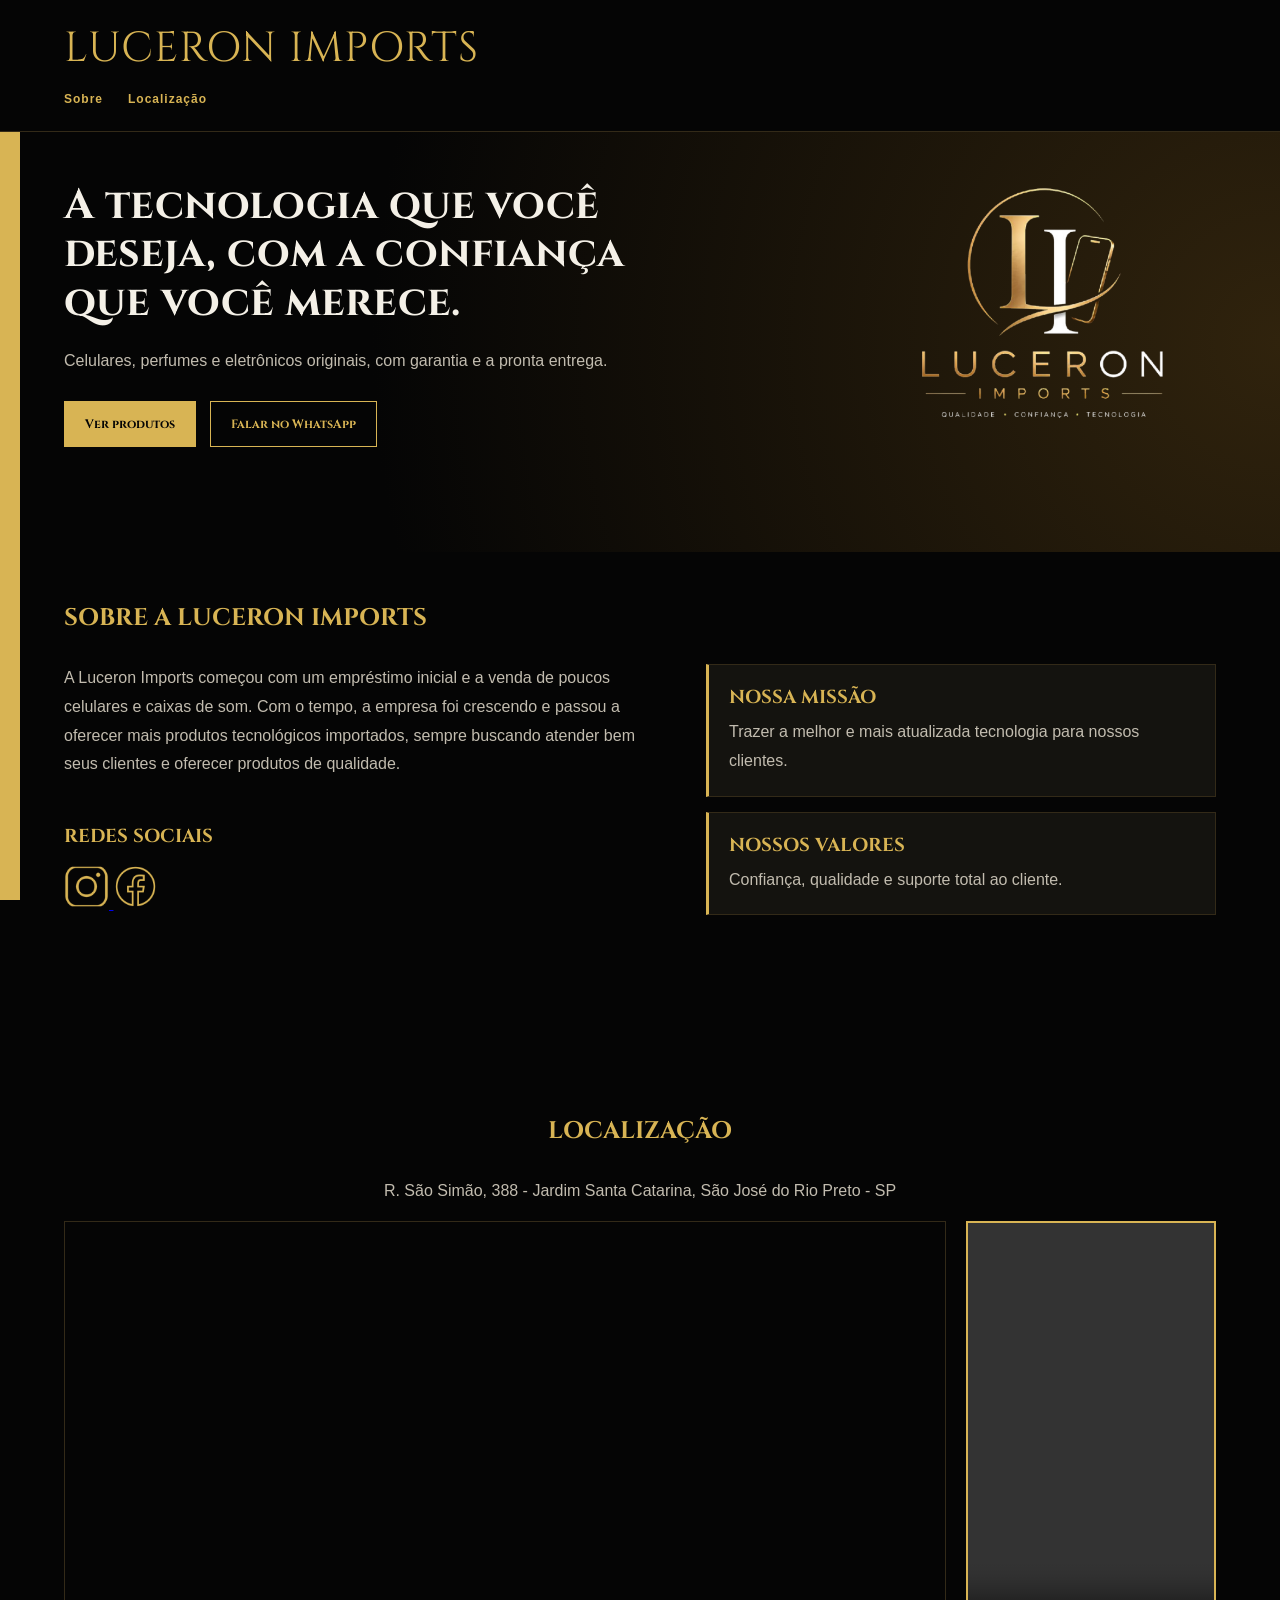
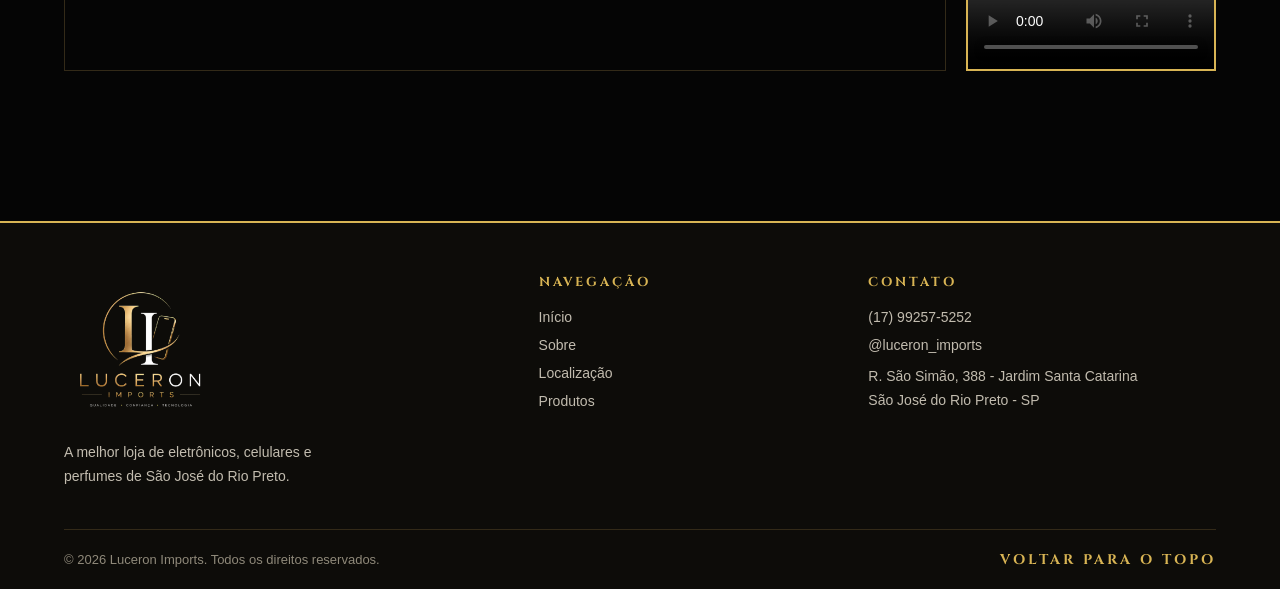
<file: index.html>
<!DOCTYPE html>
<html lang="pt-br">
<head>
    <meta charset="UTF-8">
    <meta name="viewport" content="width=device-width, initial-scale=1.0">
    <title>Luceron Imports</title>

    <link href="https://fonts.googleapis.com/css2?family=Cinzel:wght@400;600;700&display=swap" rel="stylesheet">

    <link rel="stylesheet" href="style.css">
</head>
<body>

    <div class="cabecalho" id="top">
        <img class="logo" src="LOGO.png" alt="Logo Luceron Imports">
        <p class="nome-marca">LUCERON IMPORTS</p>

        <div class="menu">
            <a href="#sobre">Sobre</a>
            <a href="#localizacao">Localização</a>
        </div>
    </div>

    <div class="inicio">
        <h1>A tecnologia que você deseja, com a confiança que você merece.</h1>
        <p>Celulares, perfumes e eletrônicos originais, com garantia e a pronta entrega.</p>
        <a href="produtos.html" class="botao">Ver produtos</a>
        <a href="https://wa.me/5517992575252" class="botao botao-contorno">Falar no WhatsApp</a>
    </div>

    

   <!-- ========== SOBRE A LUCERON ========== -->
    
<div class="bloco" id="sobre">

    <!-- título da seção -->
    <h2>SOBRE A LUCERON IMPORTS</h2>

    <div class="sobre-colunas">

    <!-- COLUNA DA ESQUERDA -->
    <div class="sobre-esquerda">

        <div class="sobre-texto">
            <p>
                A Luceron Imports começou com um empréstimo inicial e a venda de poucos celulares e caixas de som. Com o tempo, a empresa foi crescendo e passou a oferecer mais produtos tecnológicos importados, sempre buscando atender bem seus clientes e oferecer produtos de qualidade.
            </p>
        </div>

        <!-- REDES SOCIAIS -->
        <div class="redes-sociais">

            <h3>REDES SOCIAIS</h3>

            <a href="https://www.instagram.com/luceron_imports/"
               target="_blank">

                <img src="instagram-dourado.png"
                     alt="Instagram"
                     class="icone-rede">

            </a>

                     
            <a href="https://www.facebook.com/people/Luceron-Imports/61591384157740/"
               target="_blank">

                <img src="facebook-dourado.png"
                     alt="Facebook"
                     class="icone-rede">

            </a>

        </div>

        

    </div>

        <!-- COLUNA DA DIREITA -->
        <div class="sobre-cartoes">
            
            <div class="cartao">
                <h3>NOSSA MISSÃO</h3>
                <p>Trazer a melhor e mais atualizada tecnologia para nossos clientes.</p>
            </div>

            <div class="cartao">
                <h3>NOSSOS VALORES</h3>
                <p>Confiança, qualidade e suporte total ao cliente.</p>
            </div>

            </div>
        </div>
    </div>


  <!-- MAPA E VÍDEO -->

<div class="bloco localizacao" id="localizacao">
    <h2>LOCALIZAÇÃO</h2>

    <p>
        R. São Simão, 388 - Jardim Santa Catarina,
        São José do Rio Preto - SP
    </p>

    <div class="localizacao-conteudo">

        <iframe
            src="https://www.google.com/maps?q=R.+S%C3%A3o+Sim%C3%A3o,+388+-+Jardim+Santa+Catarina,+S%C3%A3o+Jos%C3%A9+do+Rio+Preto+-+SP&amp;output=embed"
            title="Localização da Luceron Imports"
            height="300"
            allowfullscreen
            loading="lazy"
            referrerpolicy="no-referrer-when-downgrade">
        </iframe>

        <video
            class="video-loja"
            controls
            width="250"
            playsinline
            preload="metadata">
            <source src="Luceron_Loja.mp4" type="video/mp4">
        </video>

    </div>
</div>

     <!-- ========== RODAPÉ ========== -->
<div class="rodape">

    <!-- essa caixa segura as 3 colunas lado a lado -->
    <div class="rodape-colunas">

        <!-- COLUNA 1: a logo e a frase -->
        <div class="rodape-marca">
            <img src="LOGO.png" alt="Logo Luceron Imports" class="rodape-logo">
            <p class="rodape-frase">A melhor loja de eletrônicos, celulares e perfumes de São José do Rio Preto.</p>
        </div>

        <!-- COLUNA 2: links para as partes do site -->
        <div class="rodape-coluna">
            <h4>NAVEGAÇÃO</h4>
            <a href="#top">Início</a>
            <a href="#sobre">Sobre</a>
            <a href="#localizacao">Localização</a>
            <a href="produtos.html">Produtos</a>
        </div>

        <!-- COLUNA 3: contato -->
        <div class="rodape-coluna">
            <h4>CONTATO</h4>
            <a href="https://wa.me/5517992575252" target="_blank">(17) 99257-5252</a>
            <a href="https://www.instagram.com/luceron_imports/" target="_blank">@luceron_imports</a>
            <p>R. São Simão, 388 - Jardim Santa Catarina<br>São José do Rio Preto - SP</p>
        </div>

    </div>

    <!-- barra de baixo: direitos reservados na esquerda e o link dourado na direita -->
    <div class="rodape-baixo">
        <p>© 2026 Luceron Imports. Todos os direitos reservados.</p>
        <a href="#top" class="voltar-topo">VOLTAR PARA O TOPO</a>
    </div>

</div>

</body>
</html>
</file>
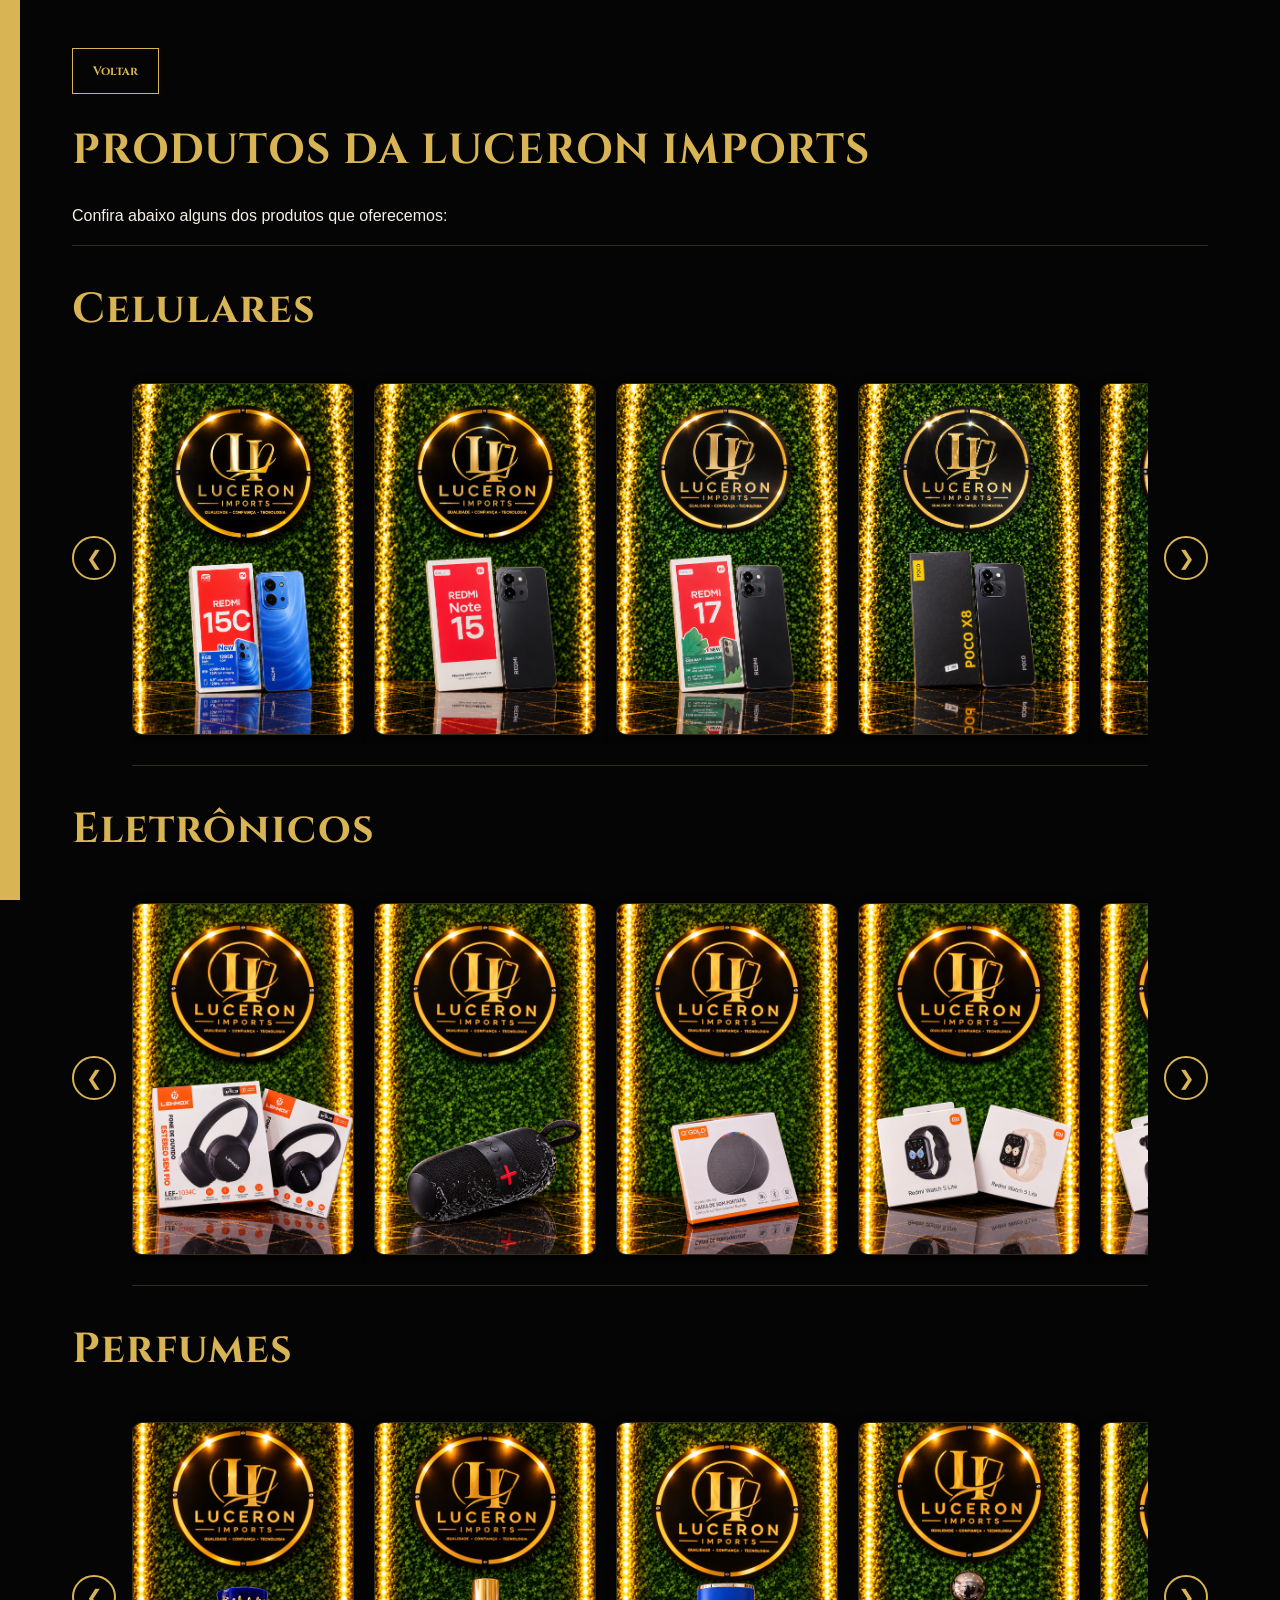
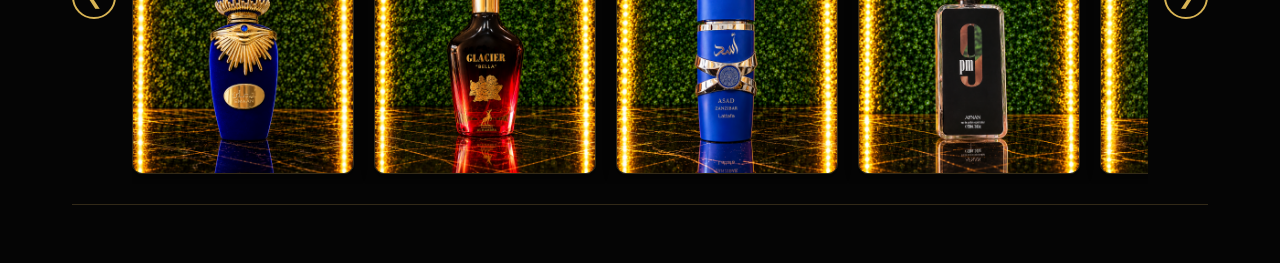
<file: produtos.html>
<!DOCTYPE html>
<html lang="pt-br">
<head>
    <meta charset="UTF-8">
    <meta name="viewport" content="width=device-width, initial-scale=1.0">
    <title>Produtos da Luceron Imports</title>


    <link href="https://fonts.googleapis.com/css2?family=Cinzel:wght@400;600;700&display=swap" rel="stylesheet">

    <link rel="stylesheet" href="produtos.css">
</head>
<body>

    <a href="index.html" class="botao botao-contorno">Voltar</a>
    <h1>PRODUTOS DA LUCERON IMPORTS</h1>
    <p>Confira abaixo alguns dos produtos que oferecemos:</p>
    <hr>
          

    <h2><b>Celulares</b></h2>
     <div class="carrossel">


        <div class="lista-produtos1" id="listaCelulares">

            <div class="produto1">
                <img src="REDMI15C.jpeg" alt="Celular 1">
                <div class="info">
                    <div class="info-conteudo">
                        <h3>Redmi 15C com NFC</h3>
                        <p>128GB de Armazenamento</p>
                        <p>4GB de RAM</p>
                        <p class="preco">Preço: R$ 949,99</p>
                        <a href="https://wa.me/5517992575252?text=Olá Luceron Imports! Tenho interesse no Redmi 15C e gostaria de mais informações." class="btn-whatsapp">Falar no WhatsApp</a>
                    </div>
                </div>
            </div>

            <div class="produto1">
                <img src="redmi15normal.png" alt="Celular 2">
                <div class="info">
                    <div class="info-conteudo">
                        <h3>Redmi 15</h3>
                        <p>256GB de Armazenamento</p>
                        <p>8GB de RAM</p>
                        <p class="preco">Preço: R$ 1599,99</p>
                        <a href="https://wa.me/5517992575252?text=Olá Luceron Imports! Tenho interesse no Redmi 15 e gostaria de mais informações." class="btn-whatsapp">Falar no WhatsApp</a>
                    </div>
                </div>
            </div>

            <div class="produto1">
                <img src="redmi17.png" alt="Celular 3">
                <div class="info">
                    <div class="info-conteudo">
                        <h3>Redmi 17</h3>
                        <p>256GB de Armazenamento</p>
                        <p>6GB de RAM</p>
                        <p class="preco">Preço: R$ 1699,99</p>
                        <a href="https://wa.me/5517992575252?text=Olá Luceron Imports! Tenho interesse no Redmi 17 e gostaria de mais informações." class="btn-whatsapp">Falar no WhatsApp</a>
                    </div>
                </div>
            </div>

            <div class="produto1">
                <img src="pocox8.png" alt="Celular 4">
                <div class="info">
                    <div class="info-conteudo">
                        <h3>Poco X8</h3>
                        <p>256GB de Armazenamento</p>
                        <p>8GB RAM</p>
                        <p class="preco">Preço: R$ 1999,99</p>
                       
                        <a href="https://wa.me/5517992575252?text=Olá Luceron Imports! Tenho interesse no Poco X8 e gostaria de mais informações." class="btn-whatsapp">Falar no WhatsApp</a>
                    </div>
                </div>
            </div>

            <div class="produto1">
                <img src="pocox8pro.png" alt="Celular 5">
                <div class="info">
                    <div class="info-conteudo">
                        <h3>Poco X8 Pro</h3>
                        <p>512GB de Armazenamento</p>
                        <p>12GB de RAM</p>
                        <p class="preco">Preço: R$ 2749,99</p>
                        <a href="https://wa.me/5517992575252?text=Olá Luceron Imports! Tenho interesse no Poco X8 Pro e gostaria de mais informações." class="btn-whatsapp">Falar no WhatsApp</a>
                    </div>
                </div>
            </div>

            <div class="produto1">
                <img src="pococ85.png" alt="Celular 6">
                <div class="info">
                    <div class="info-conteudo">
                        <h3>Poco C85</h3>
                        <p>256GB de Armazenamento</p>
                        <p>8GB de RAM</p>
                        <p class="preco">Preço: R$ 1299,99</p>
                        <a href="https://wa.me/5517992575252?text=Olá Luceron Imports! Tenho interesse no Poco C85 256GB e 8GB de RAM e gostaria de mais informações." class="btn-whatsapp">Falar no WhatsApp</a>

                        <p>128GB de Armazenamento</p>
                        <p>4GB de RAM</p>
                        <p class="preco">Preço: R$ 949,99</p>
                        <a href="https://wa.me/5517992575252?text=Olá Luceron Imports! Tenho interesse no Poco C85 128GB e 4GB de RAM e gostaria de mais informações." class="btn-whatsapp">Falar no WhatsApp</a>
                    </div>
                </div>
            </div>

            <div class="produto1">
                <img src="pococ71.png" alt="Celular 7">
                <div class="info">
                    <div class="info-conteudo">
                        <h3>Poco C71</h3>
                        <p>128GB de Armazenamento</p>
                        <p>4GB de RAM</p>
                        <p class="preco">Preço: R$ 899,99</p>
                        <a href="https://wa.me/5517992575252?text=Olá Luceron Imports! Tenho interesse no Poco C71 e gostaria de mais informações." class="btn-whatsapp">Falar no WhatsApp</a>
                    </div>
                </div>
            </div>
    

        </div>
        <button class="seta seta-direita" id="setaDireita" aria-label="Avançar">&#10095;</button>
        <button class="seta seta-esquerda" id="setaEsquerda" aria-label="Voltar">&#10094;</button>
    <hr>
        
    <script>
        const lista = document.getElementById("listaCelulares");
        const setaDireita = document.getElementById("setaDireita");
        const setaEsquerda = document.getElementById("setaEsquerda");

        setaDireita.addEventListener("click", function () {
            lista.scrollBy({ left: 480, behavior: "smooth" });
        });

        setaEsquerda.addEventListener("click", function () {
            lista.scrollBy({ left: -480, behavior: "smooth" });
        });
    </script>
    
    </div>

    <div>
          <h2><b>Eletrônicos</b></h2>
            <div class="carrossel3">
                
                <div class="lista-produtos3" id="listaEletronicos">

                    <div class="produto3">
                        <img src="Fonesemfio.jpeg" alt="Fones de Ouvido Sem Fio">
                        <div class="info">
                            <div class="info-conteudo">
                                <h3>Fone de Ouvido Sem Fio LEHMOX</h3>
                                <p class="preco">Preço: R$ 79,90</p>
                                <a href="https://wa.me/5517992575252?text=Olá Luceron Imports! Tenho interesse no Fone de Ouvido Sem Fio LEHMOX e gostaria de mais informações." class="btn-whatsapp">Falar no WhatsApp</a>
                            </div>
                        </div>
                    </div>

                    <div class="produto3">
                        <img src="Caixadesomsemfio.png" alt="Caixa de Som Sem Fio">
                        <div class="info">
                            <div class="info-conteudo">
                                <h3>Caixa de Som Sem Fio H'MASTON</h3>
                                <p class="preco">Preço: R$ 199,90</p>
                                <a href="https://wa.me/5517992575252?text=Olá Luceron Imports! Tenho interesse na Caixa de Som Sem Fio H'MASTON e gostaria de mais informações." class="btn-whatsapp">Falar no WhatsApp</a>
                            </div>
                        </div>
                    </div>

                    <div class="produto3">
                        <img src="Caixadesomportátil.png" alt="Caixa de Som Portátil">
                        <div class="info">
                            <div class="info-conteudo">
                                <h3>Caixa de Som Portátil A'GOLD</h3>
                                <p class="preco">Preço: R$ 149,90</p>
                                <a href="https://wa.me/5517992575252?text=Olá Luceron Imports! Tenho interesse na Caixa de Som Portátil e gostaria de mais informações." class="btn-whatsapp">Falar no WhatsApp</a>
                            </div>
                        </div>
                    </div>

                    <div class="produto3">
                        <img src="relógios.png" alt="Relógio">
                        <div class="info">
                            <div class="info-conteudo">
                                <h3>Relógio Watch 5 Lite</h3>
                                <p class="preco">Preço: R$ 399,99</p>
                                <a href="https://wa.me/5517992575252?text=Olá Luceron Imports! Tenho interesse no Relógio Watch 5 Lite e gostaria de mais informações." class="btn-whatsapp">Falar no WhatsApp</a>
                            </div>
                        </div>
                    </div>

                    <div class="produto3">
                        <img src="redmi buds 6 play.png" alt="Fones de Ouvido Sem Fio">
                        <div class="info">
                            <div class="info-conteudo">
                                <h3>Redmi Buds 6 Play</h3>
                                <p class="preco">Preço: R$ 149,90</p>
                                <a href="https://wa.me/5517992575252?text=Olá Luceron Imports! Tenho interesse no Redmi Buds 6 Play e gostaria de mais informações." class="btn-whatsapp">Falar no WhatsApp</a>
                            </div>
                        </div>
                    </div>

                    <div class="produto3">
                        <img src="JBL GO5.png" alt="Caixinha de som JBL GO5">
                        <div class="info">
                            <div class="info-conteudo">
                                <h3>JBL GO5</h3>
                                <p class="preco">Preço: R$ 399,99</p>
                                <a href="https://wa.me/5517992575252?text=Olá Luceron Imports! Tenho interesse no JBL GO5 e gostaria de mais informações." class="btn-whatsapp">Falar no WhatsApp</a>
                            </div>
                        </div>
                    </div>

                    <div class="produto3">
                        <img src="Caixadesomsemfio2.png" alt="Caixinha de som Sem Fio">
                        <div class="info">
                            <div class="info-conteudo">
                                <h3>Mini Caixa de Som</h3>
                                <p class="preco">Preço: R$ 49,99</p>
                                <a href="https://wa.me/5517992575252?text=Olá Luceron Imports! Tenho interesse na Mini caixa de som e gostaria de mais informações." class="btn-whatsapp">Falar no WhatsApp</a>
                            </div>
                        </div>
                    </div>
                

                    <div class="produto3">
                        <img src="Fonelef1017.png" alt="Fones de Ouvido Sem Fio">
                        <div class="info">
                            <div class="info-conteudo">
                                <h3>Wireless Headphones LEF-1017</h3>
                                <p class="preco">Preço: R$ 69,99</p>
                                <a href="https://wa.me/5517992575252?text=Olá Luceron Imports! Tenho interesse nos Wireless Headphones LEF-1017 e gostaria de mais informações." class="btn-whatsapp">Falar no WhatsApp</a>
                            </div>
                        </div>
                    </div>

        </div>
        <button class="seta seta-direita3" id="setaDireita3" aria-label="Avançar">&#10095;</button>
        <button class="seta seta-esquerda3" id="setaEsquerda3" aria-label="Voltar">&#10094;</button>
    <hr>


        <script>
            const lista3 = document.getElementById("listaEletronicos");
            const setaDireita3 = document.getElementById("setaDireita3");
            const setaEsquerda3 = document.getElementById("setaEsquerda3");

            setaDireita3.addEventListener("click", function () {
                lista3.scrollBy({ left: 480, behavior: "smooth" });
            });

            setaEsquerda3.addEventListener("click", function () {
                lista3.scrollBy({ left: -480, behavior: "smooth" });
            });

        </script>

        </div>

    </div>

    <div>
    <h2><b>Perfumes</b></h2>
    <div class="carrossel2">

    <!--1-->
        <div class="lista-produtos2" id="listaPerfumes">
            <div class="produto2">
                <img src="emaan.png" alt="Perfume 1">
                <div class="info">
                    <div class="info-conteudo">
                        <h3>Emaan AI Lail</h3>
                        <p class="preco">Preço: R$ 249,90</p>
                        <a href="https://wa.me/5517992575252?text=Olá Luceron Imports! Tenho interesse no Perfume Emaan AI Lail e gostaria de mais informações." class="btn-whatsapp">Falar no WhatsApp</a>
                    </div>
                </div>
            </div>  
     <!--2-->
        <div class="produto2">
                <img src="Glacier.png" alt="Perfume 2">
                <div class="info">
                    <div class="info-conteudo">
                        <h3>Glacier Bella</h3>
                        <p class="preco">Preço: R$ 249,90</p>
                        <a href="https://wa.me/5517992575252?text=Olá Luceron Imports! Tenho interesse no Perfume Glacier Bella e gostaria de mais informações." class="btn-whatsapp">Falar no WhatsApp</a>
                    </div>
                </div>
            </div>
    <!--3-->
            <div class="produto2">
                <img src="Asad.png" alt="Perfume 3">
                <div class="info">
                    <div class="info-conteudo">
                        <h3>Asad Zanzibar</h3>
                        <p class="preco">Preço: R$ 279,90</p>
                        <a href="https://wa.me/5517992575252?text=Olá Luceron Imports! Tenho interesse no Perfume Asad Zanzibar e gostaria de mais informações." class="btn-whatsapp">Falar no WhatsApp</a>
                    </div>
                </div>
            </div>
    <!--4-->

            <div class="produto2">
                <img src="afnan9pm.png" alt="Perfume 4">
                <div class="info">
                    <div class="info-conteudo">
                        <h3>Afnan 9PM</h3>
                        <p class="preco">Preço: R$ 349,99</p>
                        <a href="https://wa.me/5517992575252?text=Olá Luceron Imports! Tenho interesse no Perfume Afnan 9PM e gostaria de mais informações." class="btn-whatsapp">Falar no WhatsApp</a>
                    </div>
                </div>
            </div>
    <!--5-->

            <div class="produto2">
                <img src="asadelixir.jpeg" alt="Perfume 5">
                <div class="info">
                    <div class="info-conteudo">
                        <h3>Asad Elixir</h3>
                        <p class="preco">Preço: R$ 349,90</p>
                        <a href="https://wa.me/5517992575252?text=Olá Luceron Imports! Tenho interesse no Perfume Asad Elixir e gostaria de mais informações." class="btn-whatsapp">Falar no WhatsApp</a>
                    </div>
                </div>
            </div>
    <!--6-->
            <div class="produto2">
                <img src="Fakhargold.jpeg" alt="Perfume 6">
                <div class="info">
                    <div class="info-conteudo">
                        <h3>Fakhar Gold</h3>
                        <p class="preco">Preço: R$ 279,90</p>
                        <a href="https://wa.me/5517992575252?text=Olá Luceron Imports! Tenho interesse no Perfume Fakhar Gold e gostaria de mais informações." class="btn-whatsapp">Falar no WhatsApp</a>
                    </div>
                </div>
            </div>
    <!--7-->
  
            <div class="produto2">
                <img src="Lataffaafeef.jpeg" alt="Perfume 7">
                <div class="info">
                    <div class="info-conteudo">
                        <h3>Lataffa Afeef</h3>
                        <p class="preco">Preço: R$ 549,99</p>
                        <a href="https://wa.me/5517992575252?text=Olá Luceron Imports! Tenho interesse no Perfume Lataffa Afeef e gostaria de mais informações." class="btn-whatsapp">Falar no WhatsApp</a>
                    </div>
                </div>
            </div>
    <!--8-->

            <div class="produto2">
                <img src="LataffaAloud.jpeg" alt="Perfume 8">
                <div class="info">
                    <div class="info-conteudo">
                        <h3>Lataffa Badete Al oud For Gloury</h3>
                        <p class="preco">Preço: R$ 199,99</p>
                        <a href="https://wa.me/5517992575252?text=Olá Luceron Imports! Tenho interesse no Perfume Lataffa Badete Al oud For Gloury e gostaria de mais informações." class="btn-whatsapp">Falar no WhatsApp</a>
                    </div>
                </div>
            </div>
    <!--9-->

            <div class="produto2">
                <img src="LataffaAmethyst.jpeg" alt="Perfume 9">
                <div class="info">
                    <div class="info-conteudo">
                        <h3>Lataffa BADEE al oud Amethyst</h3>
                        <p class="preco">Preço: R$ 199,99</p>
                        <a href="https://wa.me/5517992575252?text=Olá Luceron Imports! Tenho interesse no Perfume Lataffa BADEE al oud Amethyst e gostaria de mais informações." class="btn-whatsapp">Falar no WhatsApp</a>
                    </div>
                </div>
            </div>
    <!--10-->

            <div class="produto2">
                <img src="lataffamaahir.jpeg" alt="Perfume 10">
                <div class="info">
                    <div class="info-conteudo">
                        <h3>Lataffa Maahir</h3>
                        <p class="preco">Preço: R$ 279,90</p>
                        <a href="https://wa.me/5517992575252?text=Olá Luceron Imports! Tenho interesse no Perfume Lataffa Maahir e gostaria de mais informações." class="btn-whatsapp">Falar no WhatsApp</a>
                    </div>
                </div>
            </div>
    <!--11-->

            <div class="produto2">
                <img src="LataffaYara.jpeg" alt="Perfume 11">
                <div class="info">
                    <div class="info-conteudo">
                        <h3>Lataffa Yara</h3>
                        <p class="preco">Preço: R$ 279,99</p>
                        <a href="https://wa.me/5517992575252?text=Olá Luceron Imports! Tenho interesse no Perfume Lataffa Yara e gostaria de mais informações." class="btn-whatsapp">Falar no WhatsApp</a>
                    </div>
                </div>
            </div>
    <!--12-->
  
            <div class="produto2">
                <img src="Lataffayaracandy.jpeg" alt="Perfume 12">
                <div class="info">
                    <div class="info-conteudo">
                        <h3>Lataffa Yara Candy</h3>
                        <p class="preco">Preço: R$ 279,99</p>
                        <a href="https://wa.me/5517992575252?text=Olá Luceron Imports! Tenho interesse no Perfume Lataffa Yara Candy e gostaria de mais informações." class="btn-whatsapp">Falar no WhatsApp</a>
                    </div>
                </div>
            </div>
    <!--13-->

            <div class="produto2">
                <img src="Lataffayaramoi.jpeg" alt="Perfume 13">
                <div class="info">
                    <div class="info-conteudo">
                        <h3>Lataffa Yara Moi</h3>
                        <p class="preco">Preço: R$ 279,99</p>
                        <a href="https://wa.me/5517992575252?text=Olá Luceron Imports! Tenho interesse no Perfume Lataffa Yara Moi e gostaria de mais informações." class="btn-whatsapp">Falar no WhatsApp</a>
                    </div>
                </div>
            </div>
    <!--14-->

            <div class="produto2">
                <img src="Lataffayaratous.jpeg" alt="Perfume 14">
                <div class="info">
                    <div class="info-conteudo">
                        <h3>Lataffa Yara Tous</h3>
                        <p class="preco">Preço: R$ 279,90</p>
                        <a href="https://wa.me/5517992575252?text=Olá Luceron Imports! Tenho interesse no Perfume Lataffa Yara Tous e gostaria de mais informações." class="btn-whatsapp">Falar no WhatsApp</a>
                    </div>
                </div>
            </div>
    <!--15-->

            <div class="produto2">
                <img src="mawwalabadeya.jpeg" alt="Perfume 15">
                <div class="info">
                    <div class="info-conteudo">
                        <h3>Mawwal Abadeya</h3>
                        <p class="preco">Preço: R$ 249,90</p>
                        <a href="https://wa.me/5517992575252?text=Olá Luceron Imports! Tenho interesse no Perfume Mawwal Abadeya e gostaria de mais informações." class="btn-whatsapp">Falar no WhatsApp</a>
                    </div>
                </div>
            </div>
    <!--16-->

            <div class="produto2">
                <img src="Sabahdelilah.jpeg" alt="Perfume 16">
                <div class="info">
                    <div class="info-conteudo">
                        <h3>Sabah al Ward Delilah</h3>
                        <p class="preco">Preço: R$ 279,90</p>
                        <a href="https://wa.me/5517992575252?text=Olá Luceron Imports! Tenho interesse no Perfume Sabah al Ward Delilah e gostaria de mais informações." class="btn-whatsapp">Falar no WhatsApp</a>
                    </div>
                </div>
            </div>
    <!--17-->

            <div class="produto2">
                <img src="Silverscent.jpeg" alt="Perfume 17">
                <div class="info">
                    <div class="info-conteudo">
                        <h3>Silver Scent</h3>
                        <p class="preco">Preço: R$ 249,90</p>
                        <a href="https://wa.me/5517992575252?text=Olá Luceron Imports! Tenho interesse no Perfume Silver Scent e gostaria de mais informações." class="btn-whatsapp">Falar no WhatsApp</a>
                    </div>
                </div>
            </div>
    <!--18-->

            <div class="produto2">
                <img src="sultanailain.png" alt="Perfume 18">
                <div class="info">
                    <div class="info-conteudo">
                        <h3>Sultan AI Lail</h3>
                        <p class="preco">Preço: R$ 199,90</p>
                        <a href="https://wa.me/5517992575252?text=Olá Luceron Imports! Tenho interesse no Perfume Sultan AI Lail e gostaria de mais informações." class="btn-whatsapp">Falar no WhatsApp</a>
                    </div>
                </div>
            </div>

        </div>
        <button class="seta seta-direita2" id="setaDireita2" aria-label="Avançar">&#10095;</button>
        <button class="seta seta-esquerda2" id="setaEsquerda2" aria-label="Voltar">&#10094;</button>

            <script>
            const lista2 = document.getElementById("listaPerfumes");
            const setaDireita2 = document.getElementById("setaDireita2");
            const setaEsquerda2 = document.getElementById("setaEsquerda2");

            setaDireita2.addEventListener("click", function () {
                lista2.scrollBy({ left: 480, behavior: "smooth" });
            });

            setaEsquerda2.addEventListener("click", function () {
                lista2  .scrollBy({ left: -480, behavior: "smooth" });
            });
            </script>
    </div>
    </div>
    


    <hr>


</body>
</html>
</file>
<file: style.css>
/* ----- BASE DA PÁGINA ----- */

* {
    margin: 0;
    padding: 0;
    box-sizing: border-box;
}

html {
    scroll-behavior: smooth;
}

body {
    background-color: #050505;
    color: #f4f0e7;
    font-family: Arial, sans-serif;
}

/* ----- FAIXA DOURADA ----- */

body::before {
    content: "";
    position: fixed;
    top: 0;
    left: 0;
    width: 20px;
    height: 100%;
    background-color: #d8b454;
}

/* ----- CABEÇALHO ----- */

.cabecalho {
    position: relative;
    padding: 10px 5%;
    background-color: #050505;
    border-bottom: 1px solid #332a18;
}

.logo {
    position: absolute;
    top: 150px;
    right: 7%;
    width: 300px;
    z-index: 2;
}

.nome-marca {
    font-family: "Cinzel", serif;
    font-size: 42px;
    letter-spacing: 1px;
    color: #d8b454;
    margin: 10px 0;
}

.menu {
    display: flex;
    gap: 25px;
    flex-wrap: wrap;
    margin: 15px 0;
}

.menu a {
    color: #d8b454;
    text-decoration: none;
    font-size: 12px;
    font-weight: bold;
    letter-spacing: 1px;
}

.menu a:hover {
    color: #fff0b3;
}

/* ----- INÍCIO ----- */

.inicio {
    min-height: 420px;
    padding: 50px 5%;
    background: radial-gradient(circle at right, #30230d, #050505 70%);
}

.inicio h1 {
    max-width: 650px;
    font-family: "Cinzel", serif;
    font-size: 42px;
    line-height: 1.15;
    color: #f4f0e7;
    margin-bottom: 20px;
}

.inicio p {
    color: #c2bcaf;
    line-height: 1.8;
    margin-bottom: 15px;
}

/* ----- BOTÕES ----- */

.botao {
    display: inline-block;
    padding: 14px 20px;
    margin: 10px 10px 0 0;
    border: 1px solid #d8b454;
    background-color: #d8b454;
    color: #050505;
    text-decoration: none;
    font-family: "Cinzel", serif;
    font-size: 12px;
    font-weight: bold;
}

.botao:hover {
    background-color: #f1d487;
}

.botao-contorno {
    background-color: transparent;
    color: #d8b454;
}

.botao-contorno:hover {
    background-color: #f1d487;
    color: #050505;
}

/* ----- BLOCOS ----- */

.bloco {
    padding: 50px 5%;
}

.bloco h2 {
    font-family: "Cinzel", serif;
    color: #d8b454;
    margin-bottom: 30px;
}

.bloco h3 {
    font-family: "Cinzel", serif;
    color: #d8b454;
    margin-bottom: 15px;
}

.bloco p {
    color: #c2bcaf;
    line-height: 1.8;
    margin-bottom: 15px;
}

/* ----- SOBRE ----- */

.sobre-colunas {
    display: grid;
    grid-template-columns: 1.2fr 1fr;
    gap: 30px;
    align-items: start;
}

.sobre-texto p {
    max-width: 600px;
}

.sobre-cartoes {
    display: grid;
    gap: 15px;
}

.cartao {
    background-color: #14130f;
    border: 1px solid #332a18;
    border-left: 3px solid #d8b454;
    padding: 20px;
}

.cartao h3 {
    margin-bottom: 8px;
}

.cartao p {
    margin-bottom: 0;
}

/* ----- REDES SOCIAIS ----- */

.redes-sociais {
    margin-top: 45px;
    margin-right: 120px;
}

.redes-sociais h3 {
    margin-bottom: 15px;
}

.redes-sociais .icone-rede {
    width: 45px;
    height: 45px;
    margin-top: 0;
    object-fit: contain;
}

.redes-sociais .icone-rede:hover {
    width: 50px;
}

/* ----- LOCALIZAÇÃO ----- */

.localizacao {
    margin: 100px auto;
    text-align: center;
}

/* ----- MAPA E VÍDEO LADO A LADO ----- */

.localizacao-conteudo {
    display: flex;
    flex-direction: row;
    flex-wrap: nowrap;
    gap: 20px;
    max-width: 1400px;
    margin: 0 auto;
}

/* ----- MAPA ----- */

.localizacao-conteudo iframe {
    display: block;
    flex: 1;
    min-width: 0;
    height: 450px;
    margin: 0;
    border: 1px solid #332a18;
}

/* ----- VÍDEO ----- */

.video-loja {
    display: block;
    flex: none;
    width: 250px;
    height: 450px;
    margin: 0;
    object-fit: contain;
    border: 2px solid #d8b454;
}

/* ----- RODAPÉ ----- */

.rodape {
    background-color: #0d0c09;
    border-top: 2px solid #d8b454;
    padding: 50px 5% 20px;
}

.rodape-colunas {
    display: grid;
    grid-template-columns: 1.5fr 1fr 1.2fr;
    gap: 40px;
    margin-bottom: 40px;
}

.rodape-logo {
    width: 150px;
    height: auto;
}

.rodape-frase {
    color: #c2bcaf;
    font-size: 14px;
    line-height: 1.7;
    max-width: 300px;
    margin-top: 15px;
}

.rodape-coluna h4 {
    font-family: "Cinzel", serif;
    color: #d8b454;
    font-size: 13px;
    letter-spacing: 3px;
    margin-bottom: 18px;
}

.rodape-coluna a {
    display: block;
    color: #c2bcaf;
    text-decoration: none;
    font-size: 14px;
    margin-bottom: 12px;
}

.rodape-coluna a:hover {
    color: #d8b454;
}

.rodape-coluna p {
    color: #c2bcaf;
    font-size: 14px;
    line-height: 1.7;
}

/* ----- BARRA INFERIOR ----- */

.rodape-baixo {
    display: flex;
    justify-content: space-between;
    align-items: center;
    flex-wrap: wrap;
    gap: 15px;
    border-top: 1px solid #332a18;
    padding-top: 20px;
}

.rodape-baixo p {
    color: #8f897a;
    font-size: 13px;
}

.voltar-topo {
    color: #d8b454;
    text-decoration: none;
    font-family: "Cinzel", serif;
    font-size: 14px;
    font-weight: bold;
    letter-spacing: 3px;
}

.voltar-topo:hover {
    color: #fff0b3;
}


/* ----- CELULAR E TABLET ----- */

@media (max-width: 900px) {

    /* Espaçamento da página */
    .cabecalho,
    .inicio,
    .bloco,
    .rodape {
        padding-left: 24px;
        padding-right: 18px;
    }

    /* Cabeçalho */
    .cabecalho {
        text-align: center;
    }

    .logo {
        position: static;
        width: 160px;
        max-width: 100%;
        margin-top: 10px;
    }

    .nome-marca {
        font-size: 28px;
    }

    .menu {
        justify-content: center;
        gap: 15px;
    }

    /* Início */
    .inicio {
        min-height: auto;
        padding-top: 30px;
        padding-bottom: 30px;
    }

    .inicio h1 {
        font-size: 30px;
    }

    /* Sobre */
    .sobre-colunas {
        grid-template-columns: 1fr;
    }

    /* Redes sociais */
    .redes-sociais {
        margin-right: 0;
        margin-top: 30px;
    }

    /* Localização */
    .localizacao {
        margin: 40px auto;
    }

    /* Mapa e vídeo */
    .localizacao-conteudo {
        flex-direction: column;
    }

    .localizacao-conteudo iframe {
        flex: none;
        width: 100%;
        height: 300px;
    }

    .video-loja {
        width: 100%;
        max-width: 300px;
        height: auto;
        align-self: center;
    }

    /* Rodapé */
    .rodape-colunas {
        grid-template-columns: 1fr 1fr;
        gap: 20px;
    }

    .rodape-colunas div:first-child {
        grid-column: span 2;
    }

    .rodape-baixo {
        flex-direction: column;
        text-align: center;
    }
/* Tirar faixa dourada no celular */

@media (max-width: 900px) {
    body::before {
        display: none !important;
    }
}
}
</file>
<file: produtos.css>
body {
    background-color: #050505;
    color: #f4f0e7;
    font-family: Arial, sans-serif;
    padding: 30px 5%;
}

body::before {
    content: "";
    position: fixed;
    top: 0;
    left: 0;
    width: 20px;
    height: 100%;
    background-color: #d8b454;
}

h1 {
    font-family: "Cinzel", serif;
    font-size: 42px;
    letter-spacing: 1px;
    color: #d8b454;
}

h2 {
    font-family: "Cinzel", serif;
    font-size: 42px;
    letter-spacing: 1px;
    color: #d8b454;
}

hr {
    border: none;
    border-top: 1px solid #332a18;
    margin: 20px 0;
}

.botao {
    display: inline-block;
    padding: 14px 20px;
    margin: 10px 10px 0 0;
    border: 1px solid #d8b454;
    background-color: #d8b454;
    color: #050505;
    text-decoration: none;
    font-family: "Cinzel", serif;
    font-size: 12px;
    font-weight: bold;
}

.botao:hover {
    background-color: #f1d487;
}

.botao-contorno {
    background-color: transparent;
    color: #d8b454;
}

.botao-contorno:hover {
    background-color: #f1d487;
    color: #050505;
}

/* ---------- CARROSSEL ---------- */

.carrossel {
    position: relative;
    padding: 0 60px;
}

.carrossel2 {
    position: relative;
    padding: 0 60px;
}

.carrossel3 {
    position: relative;
    padding: 0 60px;
}

/* ---------- LISTA DE PRODUTOS ---------- */

.lista-produtos1 {
    display: flex;
    flex-wrap: nowrap;
    gap: 20px;
    align-items: flex-start;
    overflow-x: auto;
    scroll-behavior: smooth;
    padding: 10px 0;
    scrollbar-width: none;
}

.lista-produtos2 {
    display: flex;
    flex-wrap: nowrap;
    gap: 20px;
    align-items: flex-start;
    overflow-x: auto;
    scroll-behavior: smooth;
    padding: 10px 0;
    scrollbar-width: none;
}

.lista-produtos3 {
    display: flex;
    flex-wrap: nowrap;
    gap: 20px;
    align-items: flex-start;
    overflow-x: auto;
    scroll-behavior: smooth;
    padding: 10px 0;
    scrollbar-width: none;
}

.lista-produtos1::-webkit-scrollbar {
    display: none;
}

.lista-produtos2::-webkit-scrollbar {
    display: none;
}

.lista-produtos3::-webkit-scrollbar {
    display: none;
}

/* ---------- SETAS DOURADAS ---------- */

.seta {
    position: absolute;
    top: 185px;
    transform: translateY(-50%);
    width: 44px;
    height: 44px;
    border-radius: 50%;
    border: 2px solid #d8b454;
    background-color: #050505;
    color: #d8b454;
    font-size: 20px;
    cursor: pointer;
    transition: background-color 0.3s, color 0.3s;
}

.seta:hover {
    background-color: #d8b454;
    color: #050505;
}

.seta-esquerda {
    left: 0;
}

.seta-direita {
    right: 0;
}

.seta-direita2 {
    right: 0;
}

.seta-esquerda2 {
    left: 0;
}

.seta-direita3 {
    right: 0;
}

.seta-esquerda3 {
    left: 0;
}

/* ---------- CARDS ---------- */

.produto1 {
    position: relative;
    flex-shrink: 0;
    width: 220px;
    border-radius: 10px;
    overflow: hidden;
    border: 1px solid #332a18;
    background-color: #14130f;
    box-shadow: 0 4px 12px rgba(0, 0, 0, 0.5);
}

.produto1 img {
    width: 100%;
    height: 350px;
    object-fit: cover;
    display: block;
}

.info {
    max-height: 0;
    overflow: hidden;
    background-color: rgba(5, 5, 5, 0.95);
    transition: max-height 0.4s ease;
}

.produto2 {
    position: relative;
    flex-shrink: 0;
    width: 220px;
    border-radius: 10px;
    overflow: hidden;
    border: 1px solid #332a18;
    background-color: #14130f;
    box-shadow: 0 4px 12px rgba(0, 0, 0, 0.5);
}

.produto2 img {
    width: 100%;
    height: 350px;
    object-fit: cover;
    display: block;
}

.produto3 {
    position: relative;
    flex-shrink: 0;
    width: 220px;
    border-radius: 10px;
    overflow: hidden;
    border: 1px solid #332a18;
    background-color: #14130f;
    box-shadow: 0 4px 12px rgba(0, 0, 0, 0.5);
}

.produto3 img {
    width: 100%;
    height: 350px;
    object-fit: cover;
    display: block;
}

/* ---------- APARECER AS INFORMAÇÕES PRA BAIXO ---------- */

.produto1:hover .info {
    max-height: 320px;
}

.produto2:hover .info {
    max-height: 320px;
}

.produto3:hover .info {
    max-height: 320px;
}

.info-conteudo {
    padding: 16px;
    display: flex;
    flex-direction: column;
    align-items: center;
    text-align: center;
}

.info h3 {
    color: #d8b454;
    font-size: 15px;
    margin-bottom: 8px;
}

.info p {
    color: #c2bcaf;
    font-size: 11px;
    margin-bottom: 4px;
}

.preco {
    color: #d8b454;
    font-weight: bold;
    font-size: 13px;
    margin-top: 6px;
}

.btn-whatsapp {
    display: inline-block;
    background-color: #d8b454;
    color: #050505;
    padding: 7px 14px;
    text-decoration: none;
    font-size: 11px;
    font-weight: bold;
    border-radius: 4px;
    margin-top: 8px;
}

.btn-whatsapp:hover {
    background-color: #f1d487;
}

/* ---------- CELULAR (TELAS ATÉ 700px) ---------- */

@media (max-width: 700px) {

    /* Afasta o conteúdo da barra dourada */
    body {
        padding-left: 40px;
        padding-right: 15px;
    }

    /* Títulos menores */
    h1 {
        font-size: 26px;
    }

    h2 {
        font-size: 24px;
    }

    /* Retira o espaço reservado para as setas */
    .carrossel,
    .carrossel2,
    .carrossel3 {
        padding: 0;
    }

    /* ESCONDE TODAS AS SETAS NO CELULAR */
    .seta {
        display: none;
    }

}
</file>
